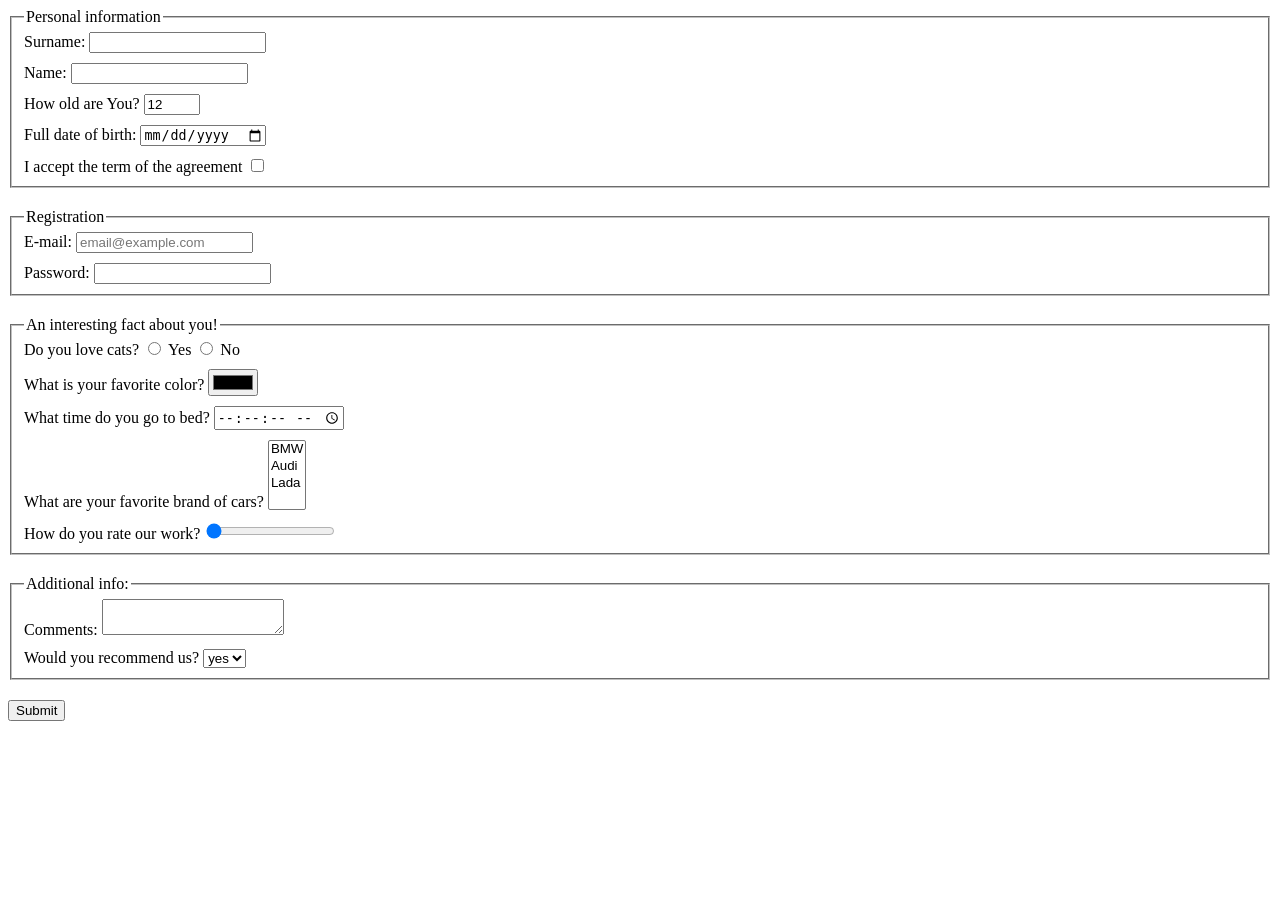
<file: index.html>
<!doctype html><html lang="en"><head><meta charset="UTF-8"><meta name="viewport" content="width=device-width, user-scalable=no, initial-scale=1.0,maximum-scale=1.0, minimum-scale=1.0"><meta http-equiv="X-UA-Compatible" content="ie=edge"><title>HTML Form</title><link rel="stylesheet" href="style.e0425268.css"></head><body> <form class="form" action="https://mate-academy-form-lesson.herokuapp.com/create-application" mathod="POST"> <fieldset class="personal_info"> <legend>Personal information</legend> <label class="info_form" for="surname"> Surname: <input type="text" name="surname" id="surname" required autocomplete="off"> </label> <label class="info_form" for="name"> Name: <input type="text" name="name" id="name"> </label> <label class="info_form" for="age"> How old are You? <input type="number" id="age" name="age" value="12" min="1" max="444" autocomplete="off"> </label> <label class="info_form" for="date"> Full date of birth: <input type="date" name="date" id="date"> </label> <label class="info_form" for="agreement"> I accept the term of the agreement <input class="agreement" type="checkbox" name="agreement" id="agreement"> </label> </fieldset> <fieldset class="personal_info" for="email"> <legend>Registration</legend> <label class="info_form" for="email"> E-mail: <input type="email" name="email" id="email" placeholder="email@example.com"> </label> <label class="info_form" for="password"> Password: <input type="password" name="password" id="password" minlength="8" maxlength="16" required> </label> </fieldset> <fieldset class="personal_info"> <legend>An interesting fact about you!</legend> Do you love cats? <input type="radio" name="cats" id="yes"> <label class="info_form radio" for="yes">Yes</label> <input type="radio" name="cats" id="no"> <label class="info_form radio" for="no">No</label> <label class="info_form" for="color"> What is your favorite color? <input type="color" name="color" id="color" value="#000"> </label> <label class="info_form" for="time"> What time do you go to bed? <input type="time" name="time" id="time" step="1"> </label> <label class="info_form" for="cars"> What are your favorite brand of cars? <select name="cars" size="4" id="cars"> <option value="BMW">BMW</option> <option value="Audi">Audi</option> <option value="Lada">Lada</option> </select> </label> <label class="info_form" for="range"> How do you rate our work? <input type="range" name="range" id="range" min="0" max="100" step="1" value="0"> </label> </fieldset> <fieldset class="personal_info"> <legend>Additional info:</legend> <label class="info_form" for="textarea"> Comments: <textarea name="textarea" id="textarea" rows="2" maxlength="250">
          </textarea> </label> <label class="info_form" for="yes_or_no"> Would you recommend us? <select name="yes_or_no" id="yes_or_no"> <option value="yes" selected>yes</option> <option value="no">no</option> </select> </label> </fieldset> <button type="submit" name="submit" value="submit">Submit </button> </form> <script type="text/javascript" src="main.e97352c4.js"></script> </body></html>
</file>
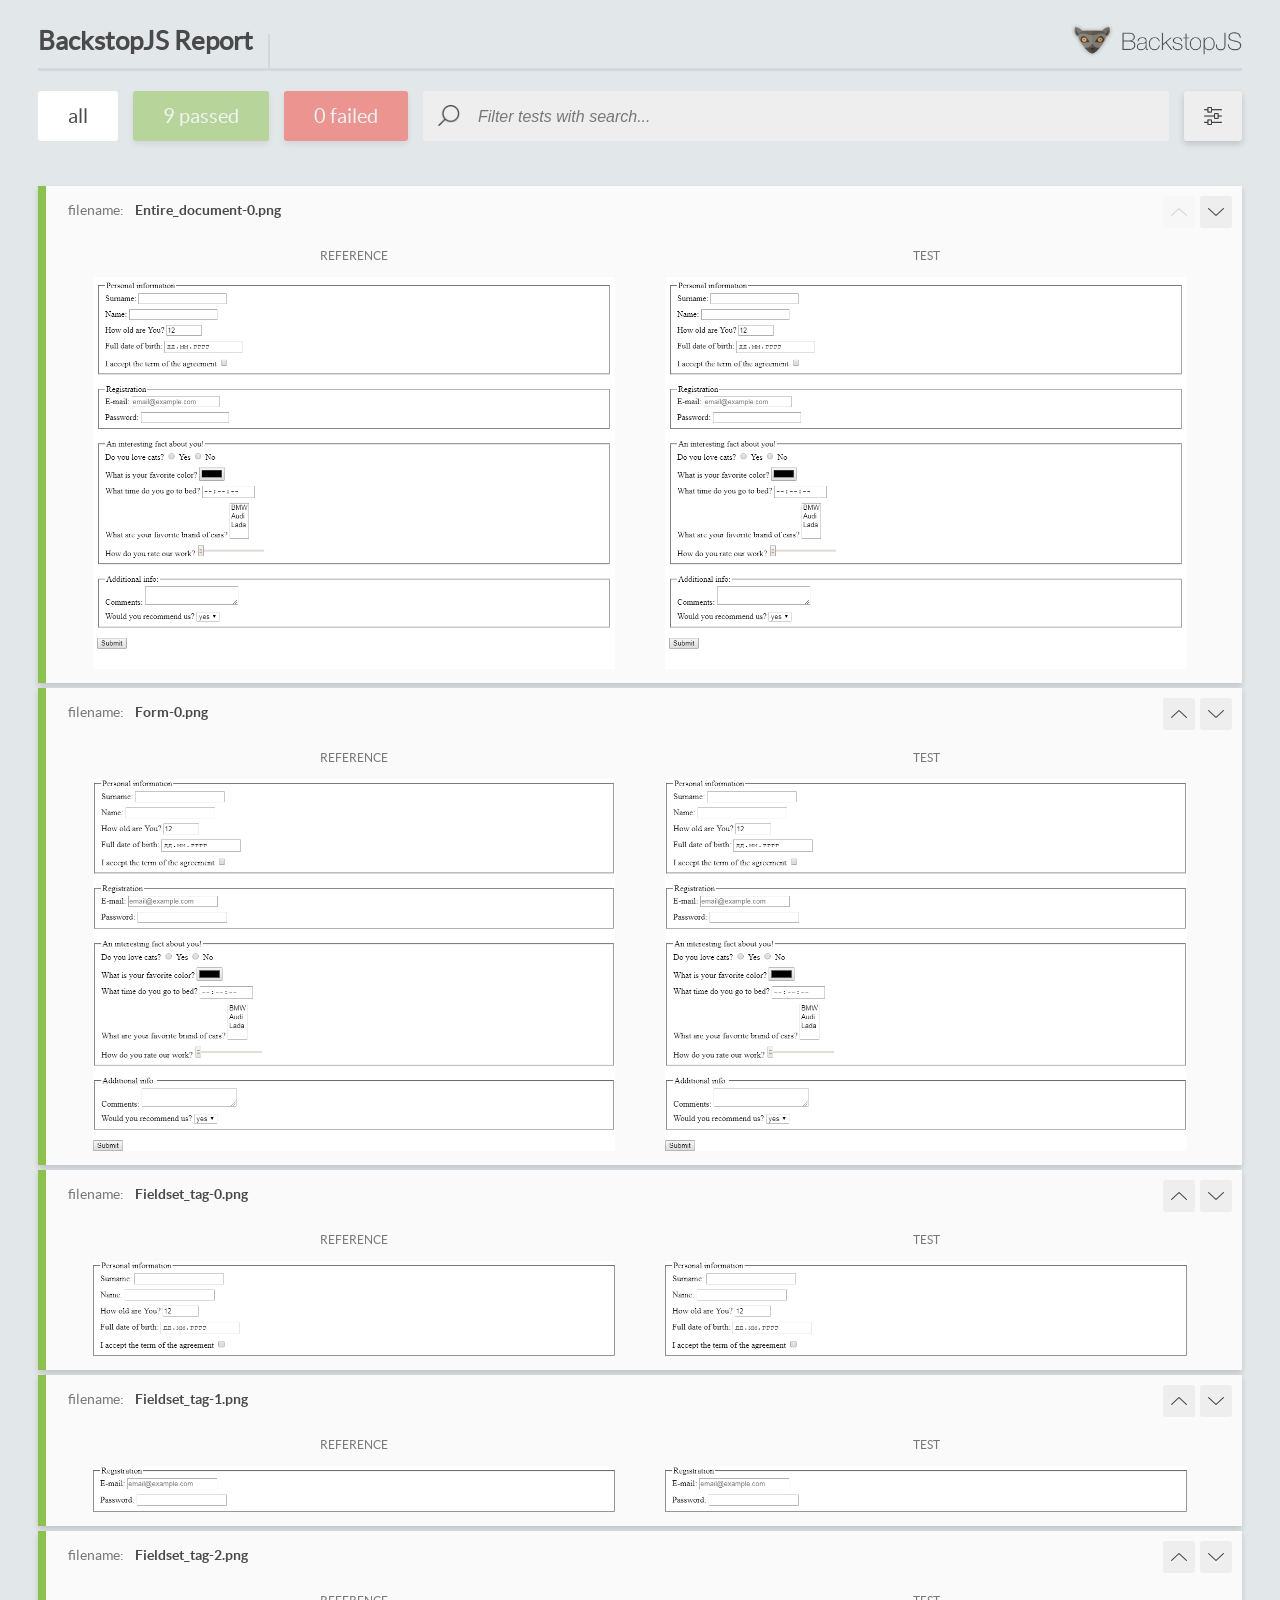
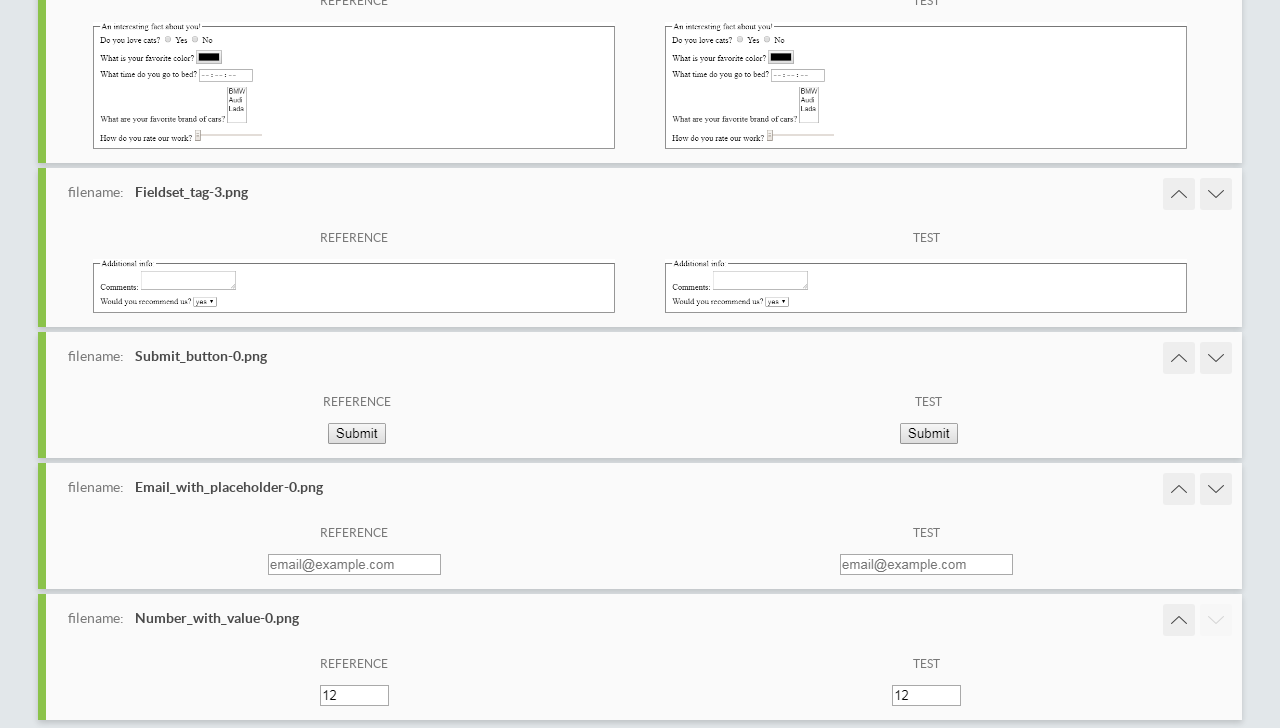
<file: report/html_report/index.html>
<!DOCTYPE html>
<html>
  <head>
    <meta charset="utf-8">
    <title>BackstopJS Report</title>

    <style>
      @font-face {
          font-family: 'latoregular';
          src: url('./assets/fonts/lato-regular-webfont.woff2') format('woff2'),
              url('./assets/fonts/lato-regular-webfont.woff') format('woff');
          font-weight: 400;
          font-style: normal;
      }
      @font-face {
          font-family: 'latobold';
          src: url('./assets/fonts/lato-bold-webfont.woff2') format('woff2'),
              url('./assets/fonts/lato-bold-webfont.woff') format('woff');
          font-weight: 700;
          font-style: normal;
      }

      .ReactModal__Body--open {
          overflow: hidden;
      }
      .ReactModal__Body--open .header {
        display: none;
      }

    </style>
  </head>
  <body style="background-color: #E2E7EA">
    <div id="root">

    </div>
    <script type="text/javascript">
      function report (report) { // eslint-disable-line no-unused-vars
        window.tests = report;
      }
    </script>
    <script type="text/javascript" src="config.js"></script>
    <script type="text/javascript" src="index_bundle.js"></script>
  </body>
</html>
</file>
<file: style.e0425268.css>
.personal_info{margin-bottom:20px}.info_form{display:block;margin-bottom:10px}.info_form:last-child{margin-bottom:0}.radio{display:inline-block}
/*# sourceMappingURL=style.e0425268.css.map */
</file>
